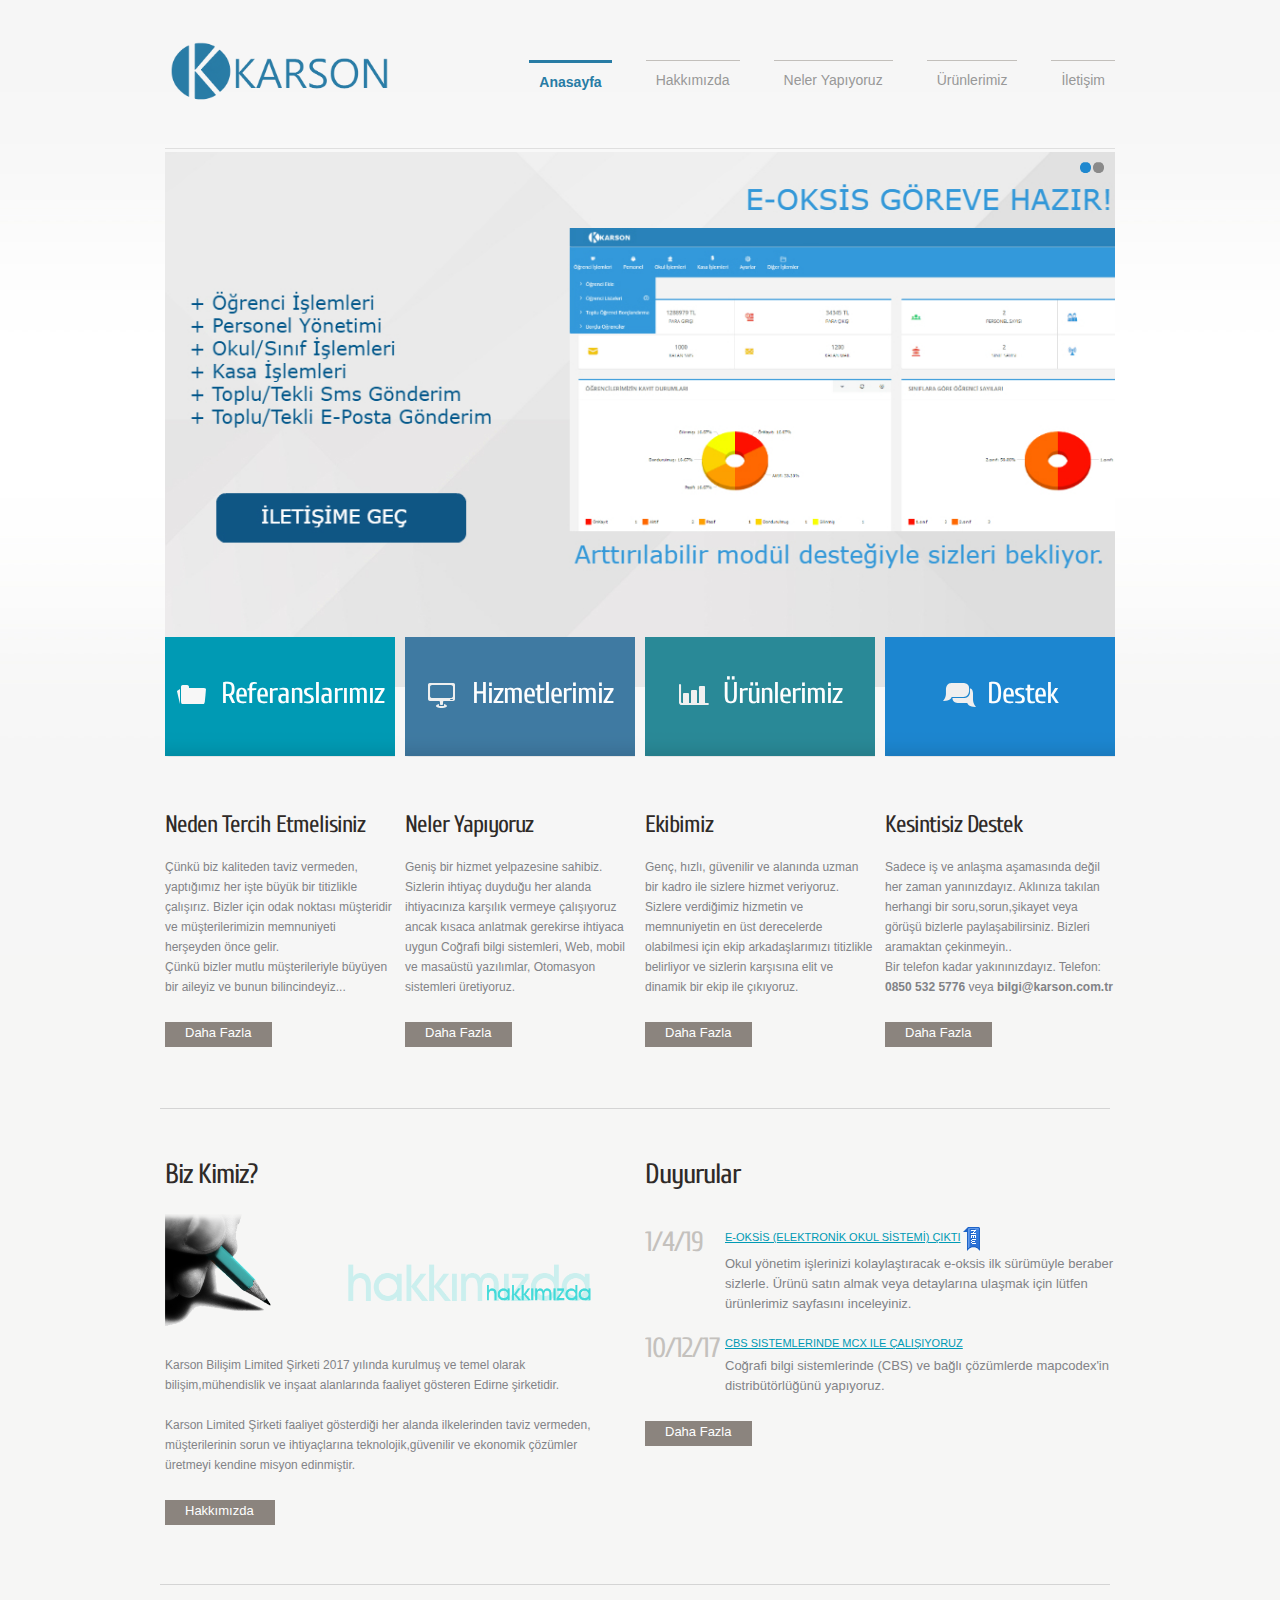
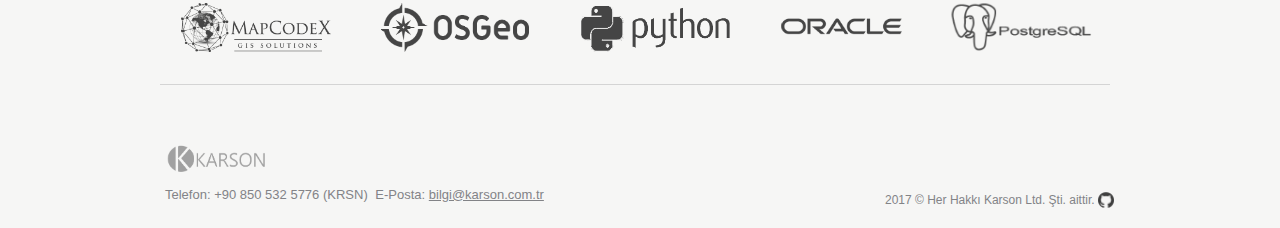
<file: index.html>
<!DOCTYPE html>
<html lang="en">
<head>
    <title>Anasayfa | Karson Mühendislik Bilişim Ltd. Şti.</title>
    <meta charset="utf-8">
    <meta name="description" content="Karson Mühendislik Bilişim Ltd. Şti.">
    <meta name="keywords" content="desktop yazılım, web yazılım, web tasarım, programlama, cbs çözümleri, belediye çözümleri">
    <meta name="author" content="Karson Mühendislik Bilişim Ltd. Şti.">
	  <link rel="stylesheet" type="text/css" media="screen" href="css/flexslider.css">
    <link rel="stylesheet" type="text/css" media="screen" href="css/style.css">
    <link rel="icon" href="images/favicon.ico" type="image/x-icon">
	<link rel="shortcut icon" href="images/favicon.ico" type="image/x-icon" />
    <script src="js/jquery-1.7.1.min.js"></script>
    <script type="text/javascript" src="js/jquery.mobilemenu.js"></script>
	  <script type="text/javascript" src="js/superfish.js"></script>
   <script type="text/javascript" src="js/jquery.flexslider.js"></script>
	 <script type="text/javascript" src="js/jquery.easing.1.3.js"></script>
    <script src="js/script.js"></script>
    <script type="text/javascript">
		  $(window).load(function() {
				$('.flexslider').flexslider({
				  animation: "slide"
				});
			 });
	 </script>
	<!--[if lt IE 8]>
       <div style=' clear: both; text-align:center; position: relative;'>
         <a href="http://windows.microsoft.com/en-US/internet-explorer/products/ie/home?ocid=ie6_countdown_bannercode">
           <img src="http://storage.ie6countdown.com/assets/100/images/banners/warning_bar_0000_us.jpg" border="0" height="42" width="820" alt="You are using an outdated browser. For a faster, safer browsing experience, upgrade for free today." />
        </a>
      </div>
    <![endif]-->
    <!--[if lt IE 9]>
   		<script type="text/javascript" src="js/html5.js"></script>
    	<link rel="stylesheet" type="text/css" media="screen" href="css/ie.css">
	<![endif]-->
</head>
<body>

<!--==============================header=================================-->
<div class="bg">
	<div class="header">
      <div class="container_24">
        <div class="grid_24">
          <header>
            <div class="logo">
                <h1><a href="index.html"><img width="229" src="images/logo.png" alt=""></a></h1>
            </div>
            <nav>
              <ul class="sf-menu">
                <li class="current"><a href="index.html">Anasayfa</a></li>
                <li><a href="hakkimizda.html">Hakkımızda</a></li>
                <li><a href="hizmetlerimiz.html">Neler Yapıyoruz</a></li>
                <li><a href="urunlerimiz.html">Ürünlerimiz</a></li>
                <li><a href="iletisim.html">İletişim</a></li>
              </ul>    
            </nav>
            <div class="clear"></div>
          </header>
        </div>
        <div class="clear"></div>
      </div>
    </div>  
</div>  
<!--==============================content================================-->
  <section id="content">
    <div class="container_24">
      <div class="wrapper">
        <div class="grid_24">
          <div class="flexslider">
            <ul class="slides">
               <li><a href="iletisim.html"><img src="images/slider-1.jpg" alt=""></a><div class="banner"></div></li>
               <li><a href="iletisim.html"><img src="images/slider-2.jpg" alt=""></a><div class="banner"></div></li>

            </ul>
          </div>
        </div>
      </div>
      <div class="box-row wrapper">
          <div class="grid_6">
            <div class="box">
                <a href="#referanslarimiz" class="box-1"><strong>Referanslarımız</strong></a>
            </div>
          </div>
          <div class="grid_6">
            <div class="box">
                <a href="hizmetlerimiz.html" class="box-2"><strong>Hizmetlerimiz</strong></a>
            </div>
          </div>
          <div class="grid_6">
            <div class="box">
                <a href="urunlerimiz.html" class="box-3"><strong>Ürünlerimiz</strong></a>
            </div>
          </div>
          <div class="grid_6">
            <div class="box">
                <a href="iletisim.html" class="box-4"><strong>Destek</strong></a>
            </div>
          </div>
      </div>
     </div>
     <div class="container_24">
        <div class="grid_6">
            <h3 class="top-1 p2">Neden Tercih Etmelisiniz</h3>
            <p>Çünkü biz kaliteden taviz vermeden, yaptığımız her işte büyük bir titizlikle çalışırız. Bizler için odak noktası müşteridir ve müşterilerimizin memnuniyeti herşeyden önce gelir. </p>
<p>Çünkü bizler mutlu müşterileriyle büyüyen bir aileyiz ve bunun bilincindeyiz...</p>
			<a href="hakkimizda.html" class="button top-2">Daha Fazla</a>
        </div>
        <div class="grid_6">
            <h3 class="top-1 p2">Neler Yapıyoruz</h3>
            <p>Geniş bir hizmet yelpazesine sahibiz.</p>
<p>Sizlerin ihtiyaç duyduğu her alanda ihtiyacınıza karşılık vermeye çalışıyoruz ancak kısaca anlatmak gerekirse ihtiyaca uygun Coğrafi bilgi sistemleri, Web, mobil ve masaüstü yazılımlar, Otomasyon sistemleri üretiyoruz. </p>
			<a href="hizmetlerimiz.html" class="button top-2">Daha Fazla</a>
        </div>
        <div class="grid_6">
            <h3 class="top-1 p2">Ekibimiz</h3>
            <p>Genç, hızlı, güvenilir ve alanında uzman bir kadro ile sizlere hizmet veriyoruz.</p>
<p>Sizlere verdiğimiz hizmetin ve memnuniyetin en üst derecelerde olabilmesi için ekip arkadaşlarımızı titizlikle belirliyor ve sizlerin karşısına elit ve dinamik bir ekip ile çıkıyoruz.</p>
			<a href="hakkimizda.html" class="button top-2">Daha Fazla</a>
        </div>
        <div class="grid_6">
            <h3 class="top-1 p2">Kesintisiz Destek</h3>
            <p>Sadece iş ve anlaşma aşamasında değil her zaman yanınızdayız. Aklınıza takılan herhangi bir soru,sorun,şikayet veya görüşü bizlerle paylaşabilirsiniz. Bizleri aramaktan çekinmeyin..</p>
<p>Bir telefon kadar yakınınızdayız. Telefon: <strong>0850 532 5776</strong> veya <strong>bilgi@karson.com.tr</strong> </p>
			<a href="#" class="button top-2">Daha Fazla</a>
        </div>
        <div class="grid_24 line pad-1"></div>
        <div class="grid_11">
        	<h2 class="p3">Biz Kimiz?</h2>
            <img width="100%" src="images/page-1-img-1.jpg" alt="">
            <p class="p1 top-3">Karson Bilişim Limited Şirketi 2017 yılında kurulmuş ve temel olarak bilişim,mühendislik ve inşaat alanlarında faaliyet gösteren Edirne şirketidir.</p>
            <p>Karson Limited Şirketi faaliyet gösterdiği her alanda ilkelerinden taviz vermeden, müşterilerinin sorun ve ihtiyaçlarına teknolojik,güvenilir ve ekonomik çözümler üretmeyi kendine misyon edinmiştir.</p>
            <a href="hakkimizda.html" class="button top-2">Hakkımızda</a>
        </div>
        <div class="grid_12 prefix_1">
        	<h2 class="p4">Duyurular</h2>
            
            <div class="wrap date top-5">
            	<div class="date-text">1/4/19</div>
                <div class="extra-wrap">
                	<a href="#" class="color-1">E-OKSİS (ELEKTRONİK OKUL SİSTEMİ) ÇIKTI<img src="images/flag-new-blue.png"></a>
                    <p class="font-13 top-4">Okul yönetim işlerinizi kolaylaştıracak e-oksis ilk sürümüyle beraber sizlerle. Ürünü satın almak veya detaylarına ulaşmak için lütfen ürünlerimiz sayfasını inceleyiniz.</p>
                </div>     
            </div>
           
		   <div class="wrap date top-5">
            	<div class="date-text">10/12/17</div>
                <div class="extra-wrap">
                	<a href="#" class="color-1">CBS Sistemlerinde MCX ile çalışıyoruz</a>
                    <p class="font-13 top-4">Coğrafi bilgi sistemlerinde (CBS) ve bağlı çözümlerde mapcodex'in distribütörlüğünü yapıyoruz.</p>
                </div>     
            </div>
            <a href="#duyurular" class="button top-2">Daha Fazla</a>
        </div>    
        <div class="grid_24 banners">
        	<a href="#" class="banner-1"></a><a href="#" class="banner-2"></a><a href="#" class="banner-3"></a><a href="#" class="banner-4"></a><a href="#" class="banner-5 last"></a>
        </div>
        <div class="clear"></div>
      </div>  
  </section> 
<!--==============================footer=================================-->
<footer>
	 <div class="container_24">
        <div class="grid_14">
        	<a href="index.html"><img width="103" src="images/footer-logo.png" alt=""></a>
  			<p class="font-13"><span>Telefon: +90 850 532 5776 (KRSN)</span>  E-Posta: <a href="bilgi@karson.com.tr" class="color-2">bilgi@karson.com.tr</a></p>
        </div>
        <div class="grid_6 prefix_4">
  			  			<p><a>2017 &copy; Her Hakkı Karson Ltd. Şti. aittir. </a> <a href="https://github.com/karsonltd"><img src="images/github.png"></a></p>
        </div>
        <div class="clear"></div>
     </div>       
</footer>	

</body>
</html>
</file>
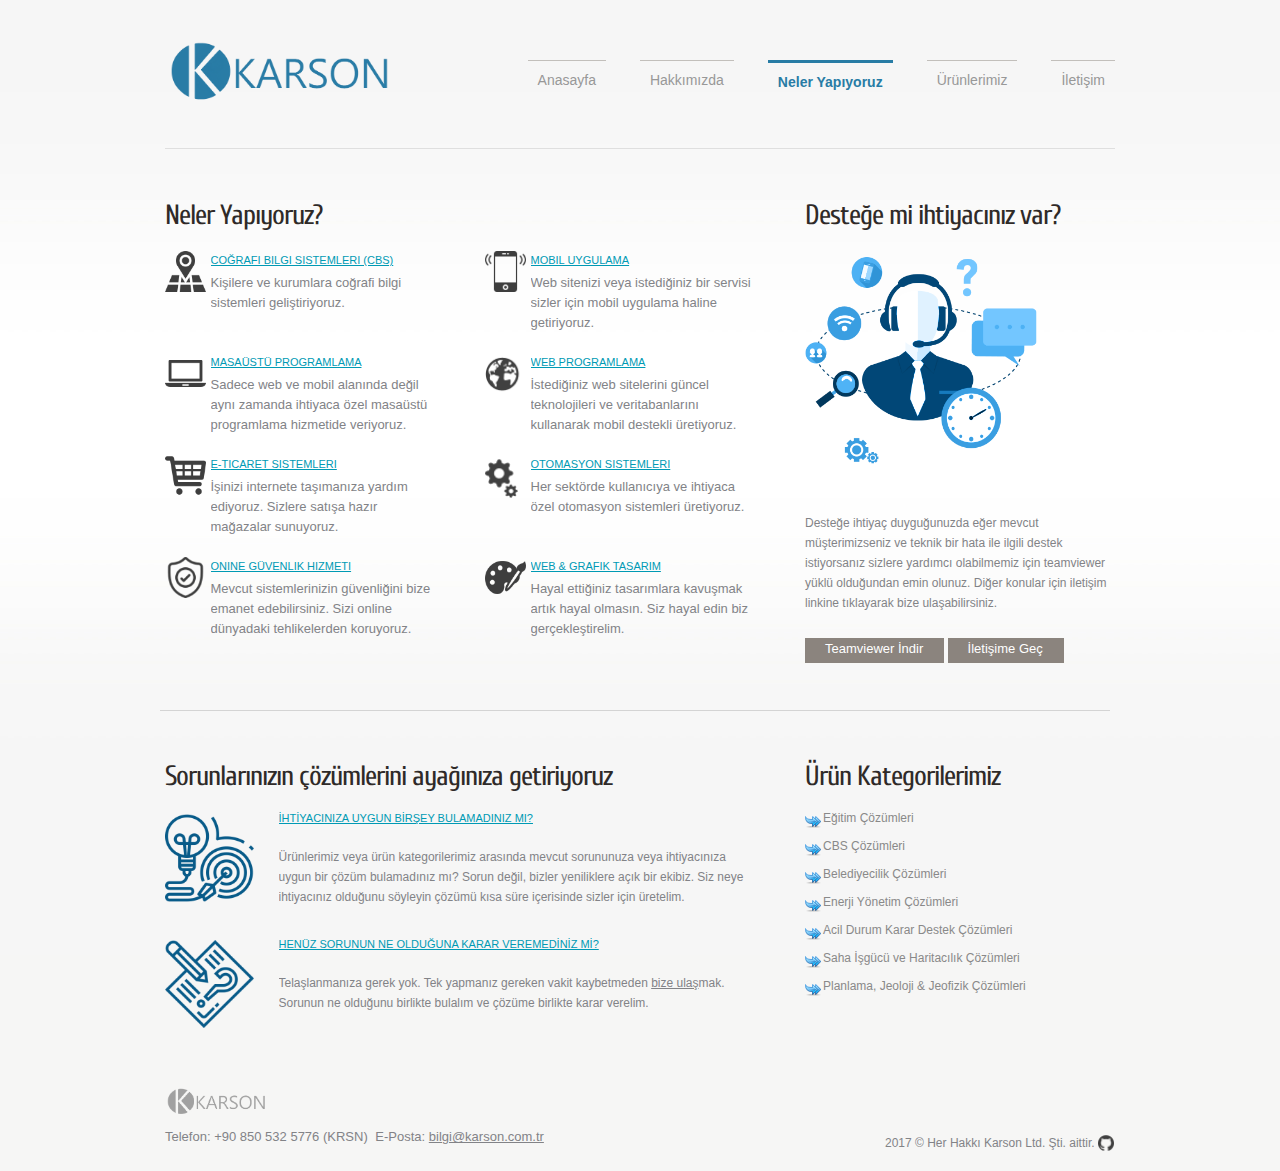
<file: hizmetlerimiz.html>
<!DOCTYPE html>
<html lang="en">
<head>
    <title>Hizmetlerimiz | Karson Ltd. Şti.</title>
    <meta charset="utf-8">
    <meta name="description" content="Karson Mühendislik Bilişim Ltd. Şti.">
    <meta name="keywords" content="desktop yazılım, web yazılım, web tasarım, programlama, cbs çözümleri, belediye çözümleri">
    <meta name="author" content="Karson Mühendislik Bilişim Ltd. Şti.">
    <link rel="stylesheet" type="text/css" media="screen" href="css/style.css">
    <link rel="icon" href="images/favicon.ico" type="image/x-icon">
	<link rel="shortcut icon" href="images/favicon.ico" type="image/x-icon" />
    <script src="js/jquery-1.7.1.min.js"></script>
    <script type="text/javascript" src="js/superfish.js"></script>
    <script type="text/javascript" src="js/jquery.mobilemenu.js"></script>
    <script src="js/script.js"></script>
	<!--[if lt IE 8]>
       <div style=' clear: both; text-align:center; position: relative;'>
         <a href="http://windows.microsoft.com/en-US/internet-explorer/products/ie/home?ocid=ie6_countdown_bannercode">
           <img src="http://storage.ie6countdown.com/assets/100/images/banners/warning_bar_0000_us.jpg" border="0" height="42" width="820" alt="You are using an outdated browser. For a faster, safer browsing experience, upgrade for free today." />
        </a>
      </div>
    <![endif]-->
    <!--[if lt IE 9]>
   		<script type="text/javascript" src="js/html5.js"></script>
    	<link rel="stylesheet" type="text/css" media="screen" href="css/ie.css">
	<![endif]-->
</head>
<body>

<!--==============================header=================================-->
<div class="bg">
	<div class="header">
      <div class="container_24">
        <div class="grid_24">
          <header>
            <div class="logo">
                <h1><a href="index.html"><img width="229" src="images/logo.png" alt=""></a></h1>
            </div>
            <nav>
              <ul class="sf-menu">
                <li><a href="index.html">Anasayfa</a></li>
                <li><a href="hakkimizda.html">Hakkımızda</a></li>
                <li class="current"><a href="hizmetlerimiz.html">Neler Yapıyoruz</a></li>
                <li><a href="urunlerimiz.html">Ürünlerimiz</a></li>
                <li><a href="iletisim.html">İletişim</a></li>
              </ul>    
            </nav>
            <div class="clear"></div>
          </header>
        </div>
        <div class="clear"></div>
      </div>
    </div>  
</div>  
<!--==============================content================================-->
  <section id="content">
     <div class="container_24">
        <div class="grid_15">
        	<h2 class="top-6 p2">Neler Yapıyoruz?</h2>
            <div class="wrap p6">
                <div class="wrap block-2">
                    <img src="images/cbs.png" width="15%" style="margin-right:5px;" alt="" class="img-indent-2">
                    <div class="extra-wrap">
                        <a href="#" class="color-1"> Coğrafi Bilgi Sistemleri (CBS)</a>
                        <p class="top-4 font-13">Kişilere ve kurumlara coğrafi bilgi sistemleri geliştiriyoruz.</p>
                    </div>
                 </div> 
                 <div class="wrap block-2 last">
                    <img src="images/mobil.png" width="15%" style="margin-right:5px;" alt="" class="img-indent-2">
                    <div class="extra-wrap">
                        <a href="#" class="color-1"> Mobil Uygulama</a>
                        <p class="top-4 font-13">Web sitenizi veya istediğiniz bir servisi sizler için mobil uygulama haline getiriyoruz.</p>
                    </div>
                 </div>     
             </div>
             <div class="wrap p6">
                <div class="wrap block-2">
                    <img src="images/masaustu.png" width="15%" style="margin-right:5px;" alt="" class="img-indent-2">
                    <div class="extra-wrap">
                        <a href="#" class="color-1"> Masaüstü Programlama</a>
                        <p class="top-4 font-13">Sadece web ve mobil alanında değil aynı zamanda ihtiyaca özel masaüstü programlama hizmetide veriyoruz.</p>
                    </div>
                 </div> 
                 <div class="wrap block-2 last">
                    <img src="images/page-3-img-4.png" width="15%" style="margin-right:5px;" alt="" class="img-indent-2">
                    <div class="extra-wrap">
                        <a href="#" class="color-1"> Web Programlama</a>
                        <p class="top-4 font-13">İstediğiniz web sitelerini güncel teknolojileri ve veritabanlarını kullanarak mobil destekli üretiyoruz.</p>
                    </div>
                 </div>     
             </div>
             <div class="wrap p6">
                <div class="wrap block-2">
                    <img src="images/eticaret.png" width="15%" style="margin-right:5px;" alt="" class="img-indent-2">
                    <div class="extra-wrap">
                        <a href="#" class="color-1"> E-Ticaret Sistemleri</a>
                        <p class="top-4 font-13">İşinizi internete taşımanıza yardım ediyoruz. Sizlere satışa hazır mağazalar sunuyoruz.</p>
                    </div>
                 </div> 
                 <div class="wrap block-2 last">
                    <img src="images/page-3-img-1.png" width="15%" style="margin-right:5px;" alt="" class="img-indent-2">
                    <div class="extra-wrap">
                        <a href="#" class="color-1"> Otomasyon Sistemleri</a>
                        <p class="top-4 font-13">Her sektörde kullanıcıya ve ihtiyaca özel otomasyon sistemleri üretiyoruz.</p>
                    </div>
                 </div>     
             </div>
			 
			              <div class="wrap">
                <div class="wrap block-2">
                    <img src="images/guvenlik.png" width="15%" style="margin-right:5px;" alt="" class="img-indent-2">
                    <div class="extra-wrap">
                        <a href="#" class="color-1"> Onine Güvenlik Hizmeti</a>
                        <p class="top-4 font-13">Mevcut sistemlerinizin güvenliğini bize emanet edebilirsiniz. Sizi online dünyadaki tehlikelerden koruyoruz.</p>
                    </div>
                 </div> 
                 <div class="wrap block-2 last">
                    <img src="images/grafik.png" width="15%" style="margin-right:5px;" alt="" class="img-indent-2">
                    <div class="extra-wrap">
                        <a href="#" class="color-1"> Web & Grafik Tasarım</a>
                        <p class="top-4 font-13">Hayal ettiğiniz tasarımlara kavuşmak artık hayal olmasın. Siz hayal edin biz gerçekleştirelim.</p>
                    </div>
                 </div>     
             </div>
			 
			 
			 
			 
        </div>
        <div class="grid_8 prefix_1">
            <h2 class="top-6 p7">Desteğe mi ihtiyacınız var?</h2>
            <img class="img" src="images/destek.png"  width="75%" alt="">
            <p class="top-3">Desteğe ihtiyaç duyguğunuzda eğer mevcut müşterimizseniz ve teknik bir hata ile ilgili destek istiyorsanız sizlere yardımcı olabilmemiz için teamviewer yüklü olduğundan emin olunuz. Diğer konular için iletişim linkine tıklayarak bize ulaşabilirsiniz.</p>
            <a target="_blank"  href="https://www.teamviewer.com/tr/yukleme/" class="button top-2">Teamviewer İndir</a>
            <a href="iletisim.html" class="button top-2">İletişime Geç</a>
        </div>
        <div class="grid_24 line pad-3"></div>
        <div class="grid_15">
            <h2 class="p5">Sorunlarınızın çözümlerini ayağınıza getiriyoruz</h2>
            <div class="wrap spec_box">
                <img src="images/idea.png" width="15%" alt="" class="img-indent-3">
                <div class="extra-wrap">
                    <p class="p6"><a href="#" class="color-1">İHTİYACINIZA UYGUN BİRŞEY BULAMADINIZ MI?</a></p>
                    <p>Ürünlerimiz veya ürün kategorilerimiz arasında mevcut sorununuza veya ihtiyacınıza uygun bir çözüm bulamadınız mı? Sorun değil, bizler yeniliklere açık bir ekibiz. Siz neye ihtiyacınız olduğunu söyleyin çözümü kısa süre içerisinde sizler için üretelim.</p>
                </div>
            </div>
            <div class="wrap top-7 spec_box">
                <img src="images/question.png" width="15%" alt="" class="img-indent-3">
                <div class="extra-wrap">
                    <p class="p6"><a href="#" class="color-1">HENÜZ SORUNUN NE OLDUĞUNA KARAR VEREMEDİNİZ Mİ?</a></p>
                    <p>Telaşlanmanıza gerek yok. Tek yapmanız gereken vakit kaybetmeden <a href="iletisim.html" class="color-2"> bize ulaş</a>mak. Sorunun ne olduğunu birlikte bulalım ve çözüme birlikte karar verelim. </p>
                </div>
            </div>
        </div>
        <div class="grid_8 prefix_1">
            <h2 class="p5">Ürün Kategorilerimiz</h2>
            <ul class="list-1">
            	<li><a href="urunlerimiz.html">Eğitim Çözümleri</a></li>
                <li><a href="urunlerimiz.html">CBS Çözümleri</a></li>
                <li><a href="urunlerimiz.html">Belediyecilik Çözümleri</a></li>
                <li><a href="urunlerimiz.html">Enerji Yönetim Çözümleri</a></li>
                <li><a href="urunlerimiz.html">Acil Durum Karar Destek Çözümleri</a></li>
                <li><a href="urunlerimiz.html">Saha İşgücü ve Haritacılık Çözümleri</a></li>
                <li><a href="urunlerimiz.html">Planlama, Jeoloji & Jeofizik Çözümleri</a></li>

            </ul>
        </div>
        <div class="clear"></div>
      </div>  
  </section> 
<!--==============================footer=================================-->
<footer>
	 <div class="container_24">
        <div class="grid_14">
        	<a href="index.html"><img width="103" src="images/footer-logo.png" alt=""></a>
  			<p class="font-13"><span>Telefon: +90 850 532 5776 (KRSN)</span>  E-Posta: <a href="bilgi@karson.com.tr" class="color-2">bilgi@karson.com.tr</a></p>
        </div>
        <div class="grid_6 prefix_4">
  			  			<p><a>2017 &copy; Her Hakkı Karson Ltd. Şti. aittir. </a> <a href="https://github.com/karsonltd"><img src="images/github.png"></a></p>
        </div>
        <div class="clear"></div>
     </div>       
</footer>	

</html>
</file>
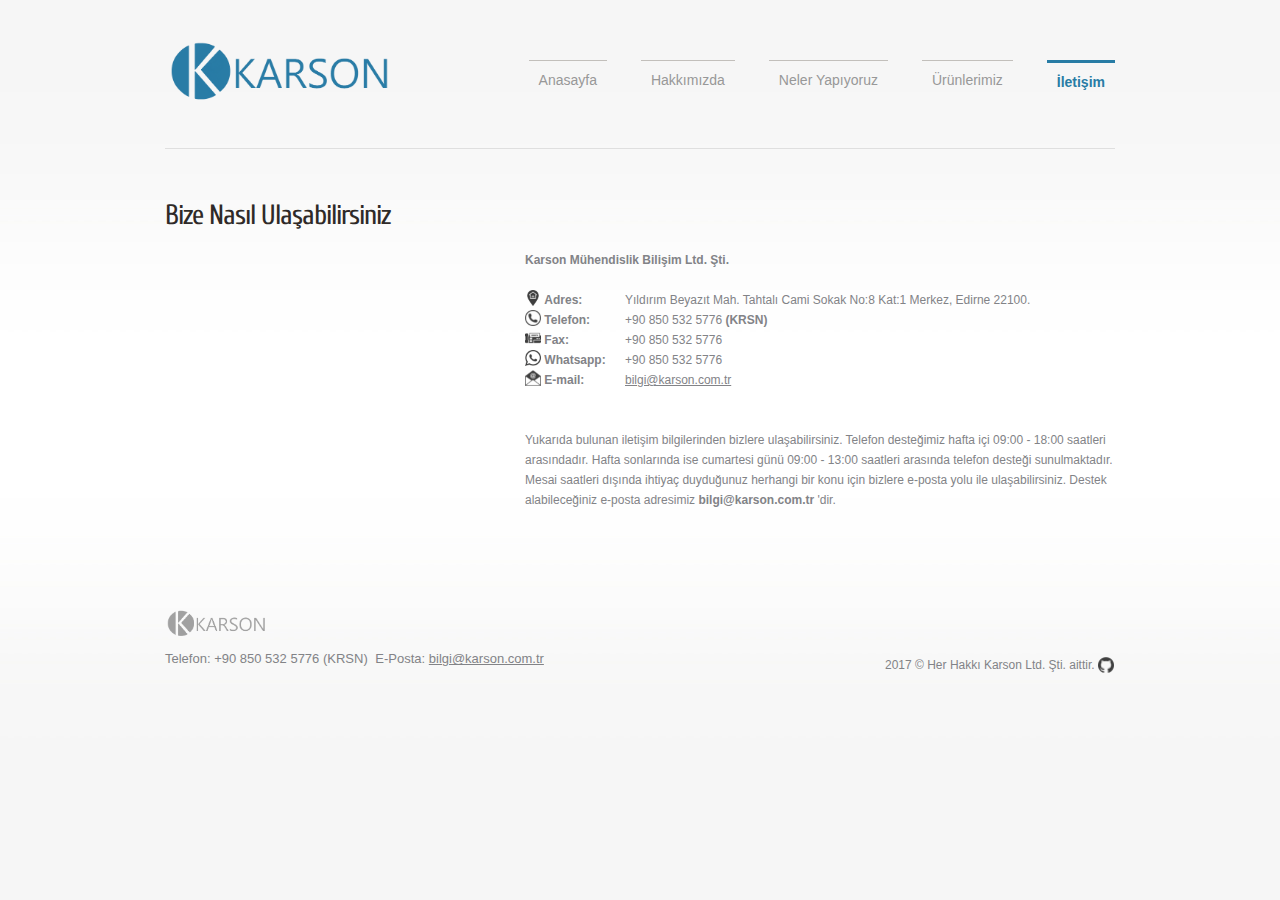
<file: iletisim.html>
<!DOCTYPE html>
<html lang="en">
<head>
    <title>İletişim | Karson Mühendislik Bilişim Ltd. Şti.</title>
    <meta charset="utf-8">
    <meta name="description" content="Karson Mühendislik Bilişim Ltd. Şti.">
    <meta name="keywords" content="desktop yazılım, web yazılım, web tasarım, programlama, cbs çözümleri, belediye çözümleri">
    <meta name="author" content="Karson Mühendislik Bilişim Ltd. Şti.">
    <link rel="stylesheet" type="text/css" media="screen" href="css/style.css">
    <link rel="icon" href="images/favicon.ico" type="image/x-icon">
	<link rel="shortcut icon" href="images/favicon.ico" type="image/x-icon" />
    <script src="js/jquery-1.7.1.min.js"></script>
    <script type="text/javascript" src="js/superfish.js"></script>
    <script type="text/javascript" src="js/jquery.mobilemenu.js"></script>
    <script src="js/script.js"></script>
	<!--[if lt IE 8]>
       <div style=' clear: both; text-align:center; position: relative;'>
         <a href="http://windows.microsoft.com/en-US/internet-explorer/products/ie/home?ocid=ie6_countdown_bannercode">
           <img src="http://storage.ie6countdown.com/assets/100/images/banners/warning_bar_0000_us.jpg" border="0" height="42" width="820" alt="You are using an outdated browser. For a faster, safer browsing experience, upgrade for free today." />
        </a>
      </div>
    <![endif]-->
    <!--[if lt IE 9]>
   		<script type="text/javascript" src="js/html5.js"></script>
    	<link rel="stylesheet" type="text/css" media="screen" href="css/ie.css">
	<![endif]-->
</head>
<body>

<!--==============================header=================================-->
<div class="bg">
	<div class="header">
      <div class="container_24">
        <div class="grid_24">
          <header>
            <div class="logo">
                <h1><a href="index.html"><img width="229" src="images/logo.png" alt=""></a></h1>
            </div>
            <nav>
              <ul class="sf-menu">
                <li><a href="index.html">Anasayfa</a></li>
                <li><a href="hakkimizda.html">Hakkımızda</a></li>
                <li><a href="hizmetlerimiz.html">Neler Yapıyoruz</a></li>
                <li><a href="urunlerimiz.html">Ürünlerimiz</a></li>
                <li class="current"><a href="iletisim.html">İletişim</a></li>
              </ul>    
            </nav>
            <div class="clear"></div>
          </header>
        </div>
        <div class="clear"></div>
      </div>
    </div>  
</div> 
<!--==============================content================================-->
  <section id="content">
     <div class="container_24">
        <div class="wrapper">
          <div class="grid_9">
            <h2 class="top-6">Bize Nasıl Ulaşabilirsiniz</h2>
              <div class="map">
<iframe src="https://www.google.com/maps/embed?pb=!1m18!1m12!1m3!1d744.9429683955336!2d26.528067829237976!3d41.68227000029849!2m3!1f0!2f0!3f0!3m2!1i1024!2i768!4f13.1!3m3!1m2!1s0x0%3A0x0!2zNDHCsDQwJzU2LjIiTiAyNsKwMzEnNDMuMCJF!5e0!3m2!1sen!2str!4v1556717134630!5m2!1sen!2str" width="600" height="450" frameborder="0" style="border:0" allowfullscreen></iframe>              </div>
          </div>
          <div class="grid_15">
            <dl class="dl1">
                  <dd><b>Karson Mühendislik Bilişim Ltd. Şti.</b><br><br>
          <span><img width="16" height="16" src="images/adres.png"> <b>Adres:</b></span> Yıldırım Beyazıt Mah. Tahtalı Cami Sokak No:8 Kat:1
          Merkez, Edirne 22100.</dd>
		
                  <dd><span><img width="16" height="16" src="images/telefon.png"> <b>Telefon:</b></span>+90 850 532 5776 <b>(KRSN)</b></dd>
                  <dd><span><img width="16" height="16" src="images/fax.png"> <b>Fax:</b></span>+90 850 532 5776</dd>
                  <dd><span><img width="16" height="16" src="images/whatsapp.png"> <b>Whatsapp:</b></span>+90 850 532 5776</dd>
                  <dd><span><img width="16" height="16" src="images/email.png"> <b>E-mail: </b></span><a href="mailto:bilgi@karson.com.tr" class="color-2">bilgi@karson.com.tr</a></dd>
                  <dd>&nbsp;</dd>
                  <dd>&nbsp;</dd>
				  <dd>Yukarıda bulunan iletişim bilgilerinden bizlere ulaşabilirsiniz. Telefon desteğimiz hafta içi 09:00 - 18:00 saatleri arasındadır. Hafta sonlarında ise cumartesi günü 09:00 - 13:00 saatleri arasında telefon desteği sunulmaktadır. Mesai saatleri dışında ihtiyaç duyduğunuz herhangi bir konu için bizlere e-posta yolu ile ulaşabilirsiniz. Destek alabileceğiniz e-posta adresimiz <b>bilgi@karson.com.tr</b> 'dir.</dd>
                 
              </dl>
          </div>
        
        </div>
       
     </div>  
  </section> 
<!--==============================footer=================================-->
<footer>
	 <div class="container_24">
        <div class="grid_14">
        	<a href="index.html"><img width="103" src="images/footer-logo.png" alt=""></a>
  			<p class="font-13"><span>Telefon: +90 850 532 5776 (KRSN)</span>  E-Posta: <a href="bilgi@karson.com.tr" class="color-2">bilgi@karson.com.tr</a></p>
        </div>
        <div class="grid_6 prefix_4">
  			  			<p><a>2017 &copy; Her Hakkı Karson Ltd. Şti. aittir. </a> <a href="https://github.com/karsonltd"><img src="images/github.png"></a></p>
        </div>
        <div class="clear"></div>
     </div>       
</footer>	

</html>
</file>
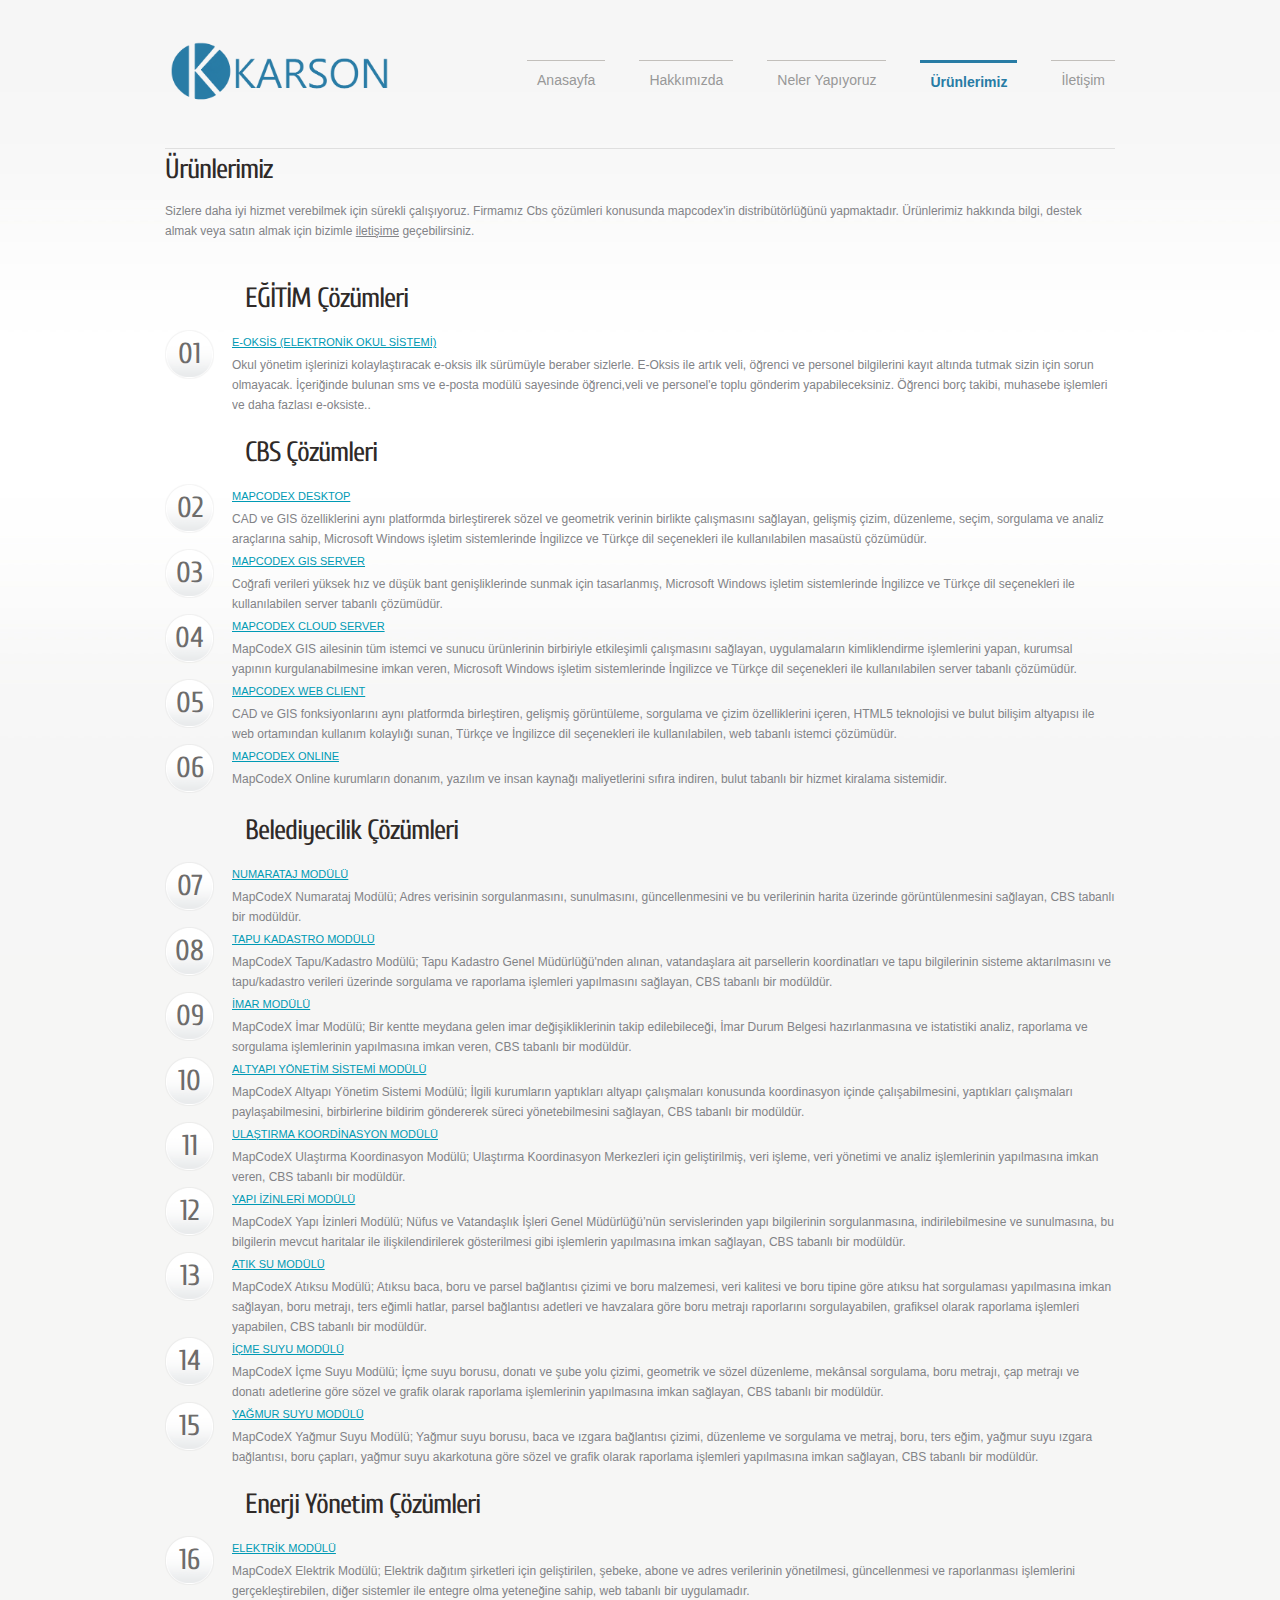
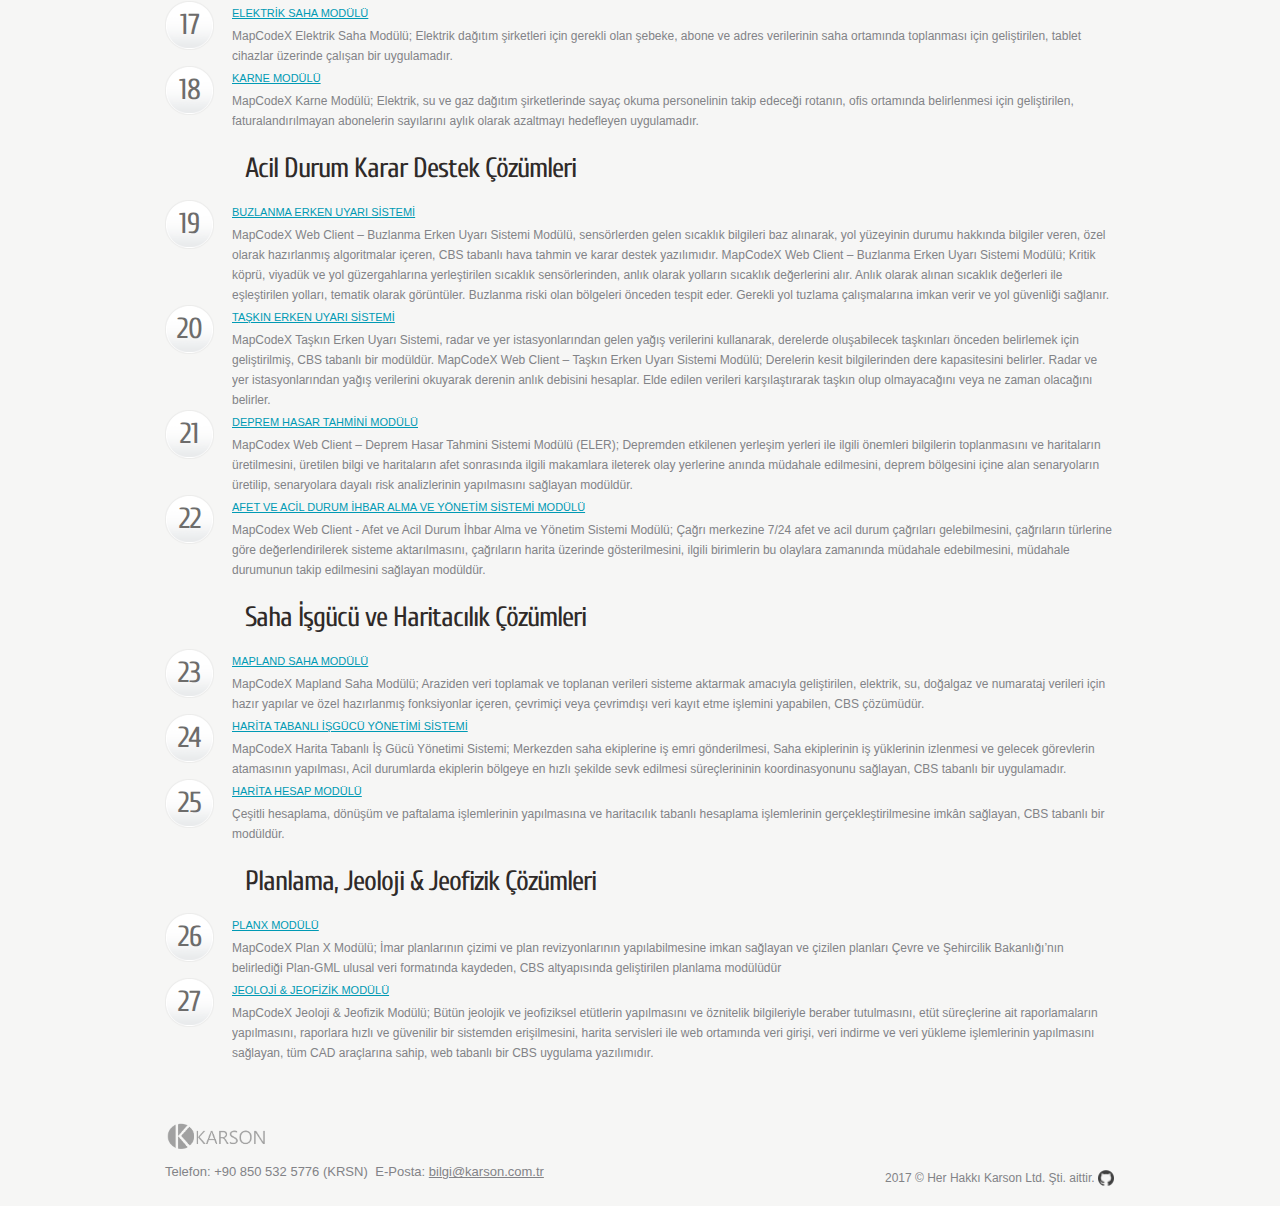
<file: urunlerimiz.html>
<!DOCTYPE html>
<html lang="en">
<head>
    <title>Ürünlerimiz | Karson Mühendislik Bilişim Ltd. Şti.</title>
    <meta charset="utf-8">
    <meta name="description" content="Karson Mühendislik Bilişim Ltd. Şti.">
    <meta name="keywords" content="desktop yazılım, web yazılım, web tasarım, programlama, cbs çözümleri, belediye çözümleri">
    <meta name="author" content="Karson Mühendislik Bilişim Ltd. Şti.">
	<link rel="stylesheet" type="text/css" media="screen" href="css/style.css">
    <link rel="icon" href="images/favicon.ico" type="image/x-icon">
	<link rel="shortcut icon" href="images/favicon.ico" type="image/x-icon" />
    <script src="js/jquery-1.7.1.min.js"></script>
    <script type="text/javascript" src="js/superfish.js"></script>
    <script type="text/javascript" src="js/jquery.mobilemenu.js"></script>
    <script src="js/script.js"></script>
	<!--[if lt IE 8]>
       <div style=' clear: both; text-align:center; position: relative;'>
         <a href="http://windows.microsoft.com/en-US/internet-explorer/products/ie/home?ocid=ie6_countdown_bannercode">
           <img src="http://storage.ie6countdown.com/assets/100/images/banners/warning_bar_0000_us.jpg" border="0" height="42" width="820" alt="You are using an outdated browser. For a faster, safer browsing experience, upgrade for free today." />
        </a>
      </div>
    <![endif]-->
    <!--[if lt IE 9]>
   		<script type="text/javascript" src="js/html5.js"></script>
    	<link rel="stylesheet" type="text/css" media="screen" href="css/ie.css">
	<![endif]-->
</head>
<body>

<!--==============================header=================================-->
<div class="bg">
	<div class="header">
      <div class="container_24">
        <div class="grid_24">
          <header>
            <div class="logo">
                <h1><a href="index.html"><img width="229" src="images/logo.png" alt=""></a></h1>
            </div>
            <nav>
              <ul class="sf-menu">
                <li><a href="index.html">Anasayfa</a></li>
                <li><a href="hakkimizda.html">Hakkımızda</a></li>
                <li><a href="hizmetlerimiz.html">Neler Yapıyoruz</a></li>
                <li class="current"><a href="urunlerimiz.html">Ürünlerimiz</a></li>
                <li><a href="iletisim.html">İletişim</a></li>
              </ul>    
            </nav>
            <div class="clear"></div>
          </header>
        </div>
        <div class="clear"></div>
      </div>
    </div>  
</div>  
<!--==============================content================================-->
  <section id="content">
     <div class="container_24 gallery">
        <div class="grid_24">

		

              <h2 class="p5">Ürünlerimiz</h2>
			  <p>Sizlere daha iyi hizmet verebilmek için sürekli çalışıyoruz. Firmamız Cbs çözümleri konusunda mapcodex'in distribütörlüğünü yapmaktadır. Ürünlerimiz hakkında bilgi, destek almak veya satın almak için bizimle <a class="color-2" href="iletisim.html">iletişime</a> geçebilirsiniz.</p>
			  <br>
			  
			<br><h2 class="p5 prefix_2">EĞİTİM Çözümleri</h2>
			<div class="wrap block-4">
			 <div class="wrap block-4">
            	<div class="number">01</div>
                <div class="extra-wrap">
                	<p><a href="#" class="color-1">E-OKSİS (ELEKTRONİK OKUL SİSTEMİ)</a></p>
                	<p class="top-4">Okul yönetim işlerinizi kolaylaştıracak e-oksis ilk sürümüyle beraber sizlerle. E-Oksis ile artık veli, öğrenci ve personel bilgilerini kayıt altında tutmak sizin için sorun olmayacak. İçeriğinde bulunan sms ve e-posta modülü sayesinde öğrenci,veli ve personel'e toplu gönderim yapabileceksiniz. Öğrenci borç takibi, muhasebe işlemleri ve daha fazlası e-oksiste..</p>
                </div>
            </div>
			
			 <br><h2 class="p5 prefix_2">CBS Çözümleri</h2>
			<div class="wrap block-4">
            	<div class="number">02</div>
                <div class="extra-wrap">
                	<p><a href="#" class="color-1">MapCodeX Desktop</a></p>
                	<p class="top-4">CAD ve GIS özelliklerini aynı platformda birleştirerek sözel ve geometrik verinin birlikte çalışmasını sağlayan, gelişmiş çizim, düzenleme, seçim, sorgulama ve analiz araçlarına sahip, Microsoft Windows işletim sistemlerinde İngilizce ve Türkçe dil seçenekleri ile kullanılabilen masaüstü çözümüdür.</p>
                </div>
            </div>
			
			<div class="wrap block-4">
            	<div class="number">03</div>
                <div class="extra-wrap">
                	<p><a href="#" class="color-1">MapCodeX GIS Server</a></p>
                	<p class="top-4">Coğrafi verileri yüksek hız ve düşük bant genişliklerinde sunmak için tasarlanmış, Microsoft Windows işletim sistemlerinde İngilizce ve Türkçe dil seçenekleri ile kullanılabilen server tabanlı çözümüdür.</p>
                </div>
            </div>
			
			
			<div class="wrap block-4">
            	<div class="number">04</div>
                <div class="extra-wrap">
                	<p><a href="#" class="color-1">MapCodeX Cloud Server</a></p>
                	<p class="top-4">MapCodeX GIS ailesinin tüm istemci ve sunucu ürünlerinin birbiriyle etkileşimli çalışmasını sağlayan, uygulamaların kimliklendirme işlemlerini yapan, kurumsal yapının kurgulanabilmesine imkan veren, Microsoft Windows işletim sistemlerinde İngilizce ve Türkçe dil seçenekleri ile kullanılabilen server tabanlı çözümüdür.</p>
                </div>
            </div>
			
			
			<div class="wrap block-4">
            	<div class="number">05</div>
                <div class="extra-wrap">
                	<p><a href="#" class="color-1">MapCodeX Web Client</a></p>
                	<p class="top-4">CAD ve GIS fonksiyonlarını aynı platformda birleştiren, gelişmiş görüntüleme, sorgulama ve çizim özelliklerini içeren, HTML5 teknolojisi ve bulut bilişim altyapısı ile web ortamından kullanım kolaylığı sunan, Türkçe ve İngilizce dil seçenekleri ile kullanılabilen, web tabanlı istemci çözümüdür.</p>
                </div>
            </div>
			
			<div class="wrap block-4">
            	<div class="number">06</div>
                <div class="extra-wrap">
                	<p><a href="#" class="color-1">MapCodeX Online</a></p>
                	<p class="top-4">MapCodeX Online kurumların donanım, yazılım ve insan kaynağı maliyetlerini sıfıra indiren, bulut tabanlı bir hizmet kiralama sistemidir.</p>
                </div>
            </div>
			
			<br><h2 class="p5 prefix_2">Belediyecilik Çözümleri</h2>
						<div class="wrap block-4">
            	<div class="number">07</div>
                <div class="extra-wrap">
                	<p><a href="#" class="color-1">NUMARATAJ MODÜLÜ</a></p>
                	<p class="top-4">MapCodeX Numarataj Modülü; Adres verisinin sorgulanmasını, sunulmasını, güncellenmesini ve bu verilerinin harita üzerinde görüntülenmesini sağlayan, CBS tabanlı bir modüldür.</p>
                </div>
            </div>
						<div class="wrap block-4">
            	<div class="number">08</div>
                <div class="extra-wrap">
                	<p><a href="#" class="color-1">TAPU KADASTRO MODÜLÜ</a></p>
                	<p class="top-4">MapCodeX Tapu/Kadastro Modülü; Tapu Kadastro Genel Müdürlüğü'nden alınan, vatandaşlara ait parsellerin koordinatları ve tapu bilgilerinin sisteme aktarılmasını ve tapu/kadastro verileri üzerinde sorgulama ve raporlama işlemleri yapılmasını sağlayan, CBS tabanlı bir modüldür.</p>
                </div>
            </div>
						<div class="wrap block-4">
            	<div class="number">09</div>
                <div class="extra-wrap">
                	<p><a href="#" class="color-1">İMAR MODÜLÜ</a></p>
                	<p class="top-4">MapCodeX İmar Modülü; Bir kentte meydana gelen imar değişikliklerinin takip edilebileceği, İmar Durum Belgesi hazırlanmasına ve istatistiki analiz, raporlama ve sorgulama işlemlerinin yapılmasına imkan veren, CBS tabanlı bir modüldür.</p>
                </div>
            </div>
						<div class="wrap block-4">
            	<div class="number">10</div>
                <div class="extra-wrap">
                	<p><a href="#" class="color-1">ALTYAPI YÖNETİM SİSTEMİ MODÜLÜ</a></p>
                	<p class="top-4">MapCodeX Altyapı Yönetim Sistemi Modülü; İlgili kurumların yaptıkları altyapı çalışmaları konusunda koordinasyon içinde çalışabilmesini, yaptıkları çalışmaları paylaşabilmesini, birbirlerine bildirim göndererek süreci yönetebilmesini sağlayan, CBS tabanlı bir modüldür.</p>
                </div>
            </div>
						<div class="wrap block-4">
            	<div class="number">11</div>
                <div class="extra-wrap">
                	<p><a href="#" class="color-1">ULAŞTIRMA KOORDİNASYON MODÜLÜ</a></p>
                	<p class="top-4">MapCodeX Ulaştırma Koordinasyon Modülü; Ulaştırma Koordinasyon Merkezleri için geliştirilmiş, veri işleme, veri yönetimi ve analiz işlemlerinin yapılmasına imkan veren, CBS tabanlı bir modüldür.</p>
                </div>
            </div>
						<div class="wrap block-4">
            	<div class="number">12</div>
                <div class="extra-wrap">
                	<p><a href="#" class="color-1">YAPI İZİNLERİ MODÜLÜ</a></p>
                	<p class="top-4">MapCodeX Yapı İzinleri Modülü; Nüfus ve Vatandaşlık İşleri Genel Müdürlüğü’nün servislerinden yapı bilgilerinin sorgulanmasına, indirilebilmesine ve sunulmasına, bu bilgilerin mevcut haritalar ile ilişkilendirilerek gösterilmesi gibi işlemlerin yapılmasına imkan sağlayan, CBS tabanlı bir modüldür.</p>
                </div>
            </div>
						<div class="wrap block-4">
            	<div class="number">13</div>
                <div class="extra-wrap">
                	<p><a href="#" class="color-1">ATIK SU MODÜLÜ</a></p>
                	<p class="top-4">MapCodeX Atıksu Modülü; Atıksu baca, boru ve parsel bağlantısı çizimi ve boru malzemesi, veri kalitesi ve boru tipine göre atıksu hat sorgulaması yapılmasına imkan sağlayan, boru metrajı, ters eğimli hatlar, parsel bağlantısı adetleri ve havzalara göre boru metrajı raporlarını sorgulayabilen, grafiksel olarak raporlama işlemleri yapabilen, CBS tabanlı bir modüldür.</p>
                </div>
            </div>
						<div class="wrap block-4">
            	<div class="number">14</div>
                <div class="extra-wrap">
                	<p><a href="#" class="color-1">İÇME SUYU MODÜLÜ</a></p>
                	<p class="top-4">MapCodeX İçme Suyu Modülü; İçme suyu borusu, donatı ve şube yolu çizimi, geometrik ve sözel düzenleme, mekânsal sorgulama, boru metrajı, çap metrajı ve donatı adetlerine göre sözel ve grafik olarak raporlama işlemlerinin yapılmasına imkan sağlayan, CBS tabanlı bir modüldür.</p>
                </div>
            </div>
						<div class="wrap block-4">
            	<div class="number">15</div>
                <div class="extra-wrap">
                	<p><a href="#" class="color-1">YAĞMUR SUYU MODÜLÜ</a></p>
                	<p class="top-4">
MapCodeX Yağmur Suyu Modülü; Yağmur suyu borusu, baca ve ızgara bağlantısı çizimi, düzenleme ve sorgulama ve metraj, boru, ters eğim, yağmur suyu ızgara bağlantısı, boru çapları, yağmur suyu akarkotuna göre sözel ve grafik olarak raporlama işlemleri yapılmasına imkan sağlayan, CBS tabanlı bir modüldür.</p>
                </div>
            </div>
			
						<br><h2 class="p5 prefix_2">Enerji Yönetim Çözümleri</h2>
						<div class="wrap block-4">
            	<div class="number">16</div>
                <div class="extra-wrap">
                	<p><a href="#" class="color-1">ELEKTRİK MODÜLÜ</a></p>
                	<p class="top-4">MapCodeX Elektrik Modülü; Elektrik dağıtım şirketleri için geliştirilen, şebeke, abone ve adres verilerinin yönetilmesi, güncellenmesi ve raporlanması işlemlerini gerçekleştirebilen, diğer sistemler ile entegre olma yeteneğine sahip, web tabanlı bir uygulamadır.</p>
                </div>
            </div>
						<div class="wrap block-4">
            	<div class="number">17</div>
                <div class="extra-wrap">
                	<p><a href="#" class="color-1">ELEKTRİK SAHA MODÜLÜ</a></p>
                	<p class="top-4">MapCodeX Elektrik Saha Modülü; Elektrik dağıtım şirketleri için gerekli olan şebeke, abone ve adres verilerinin saha ortamında toplanması için geliştirilen, tablet cihazlar üzerinde çalışan bir uygulamadır.</p>
                </div>
            </div>
						<div class="wrap block-4">
            	<div class="number">18</div>
                <div class="extra-wrap">
                	<p><a href="#" class="color-1">KARNE MODÜLÜ</a></p>
                	<p class="top-4">MapCodeX Karne Modülü; Elektrik, su ve gaz dağıtım şirketlerinde sayaç okuma personelinin takip edeceği rotanın, ofis ortamında belirlenmesi için geliştirilen, faturalandırılmayan abonelerin sayılarını aylık olarak azaltmayı hedefleyen uygulamadır.</p>
                </div>
            </div>
			
			
				<br><h2 class="p5 prefix_2">Acil Durum Karar Destek Çözümleri</h2>
				<div class="wrap block-4">
            	<div class="number">19</div>
                <div class="extra-wrap">
                	<p><a href="#" class="color-1">BUZLANMA ERKEN UYARI SİSTEMİ</a></p>
                	<p class="top-4">MapCodeX Web Client – Buzlanma Erken Uyarı Sistemi Modülü, sensörlerden gelen sıcaklık bilgileri baz alınarak, yol yüzeyinin durumu hakkında bilgiler veren, özel olarak hazırlanmış algoritmalar içeren, CBS tabanlı hava tahmin ve karar destek yazılımıdır.
MapCodeX Web Client – Buzlanma Erken Uyarı Sistemi Modülü;
Kritik köprü, viyadük ve yol güzergahlarına yerleştirilen sıcaklık sensörlerinden, anlık olarak yolların sıcaklık değerlerini alır. Anlık olarak alınan sıcaklık değerleri ile eşleştirilen yolları, tematik olarak görüntüler. Buzlanma riski olan bölgeleri önceden tespit eder. Gerekli yol tuzlama çalışmalarına imkan verir ve yol güvenliği sağlanır.</p>
                </div>
            </div>
						<div class="wrap block-4">
            	<div class="number">20</div>
                <div class="extra-wrap">
                	<p><a href="#" class="color-1">TAŞKIN ERKEN UYARI SİSTEMİ</a></p>
                	<p class="top-4">MapCodeX Taşkın Erken Uyarı Sistemi, radar ve yer istasyonlarından gelen yağış verilerini kullanarak, derelerde oluşabilecek taşkınları önceden belirlemek için geliştirilmiş, CBS tabanlı bir modüldür.
MapCodeX Web Client – Taşkın Erken Uyarı Sistemi Modülü;
Derelerin kesit bilgilerinden dere kapasitesini belirler. Radar ve yer istasyonlarından yağış verilerini okuyarak derenin anlık debisini hesaplar. Elde edilen verileri karşılaştırarak taşkın olup olmayacağını veya ne zaman olacağını belirler.</p>
                </div>
            </div>
						<div class="wrap block-4">
            	<div class="number">21</div>
                <div class="extra-wrap">
                	<p><a href="#" class="color-1">DEPREM HASAR TAHMİNİ MODÜLÜ</a></p>
                	<p class="top-4">MapCodex Web Client – Deprem Hasar Tahmini Sistemi Modülü (ELER);
Depremden etkilenen yerleşim yerleri ile ilgili önemleri bilgilerin toplanmasını ve haritaların üretilmesini, üretilen bilgi ve haritaların afet sonrasında ilgili makamlara ileterek olay yerlerine anında müdahale edilmesini, deprem bölgesini içine alan senaryoların üretilip, senaryolara dayalı risk analizlerinin yapılmasını sağlayan modüldür.</p>
                </div>
            </div>
						<div class="wrap block-4">
            	<div class="number">22</div>
                <div class="extra-wrap">
                	<p><a href="#" class="color-1">AFET VE ACİL DURUM İHBAR ALMA VE YÖNETİM SİSTEMİ MODÜLÜ</a></p>
                	<p class="top-4">MapCodex Web Client - Afet ve Acil Durum İhbar Alma ve Yönetim Sistemi Modülü;
Çağrı merkezine 7/24 afet ve acil durum çağrıları gelebilmesini, çağrıların türlerine göre değerlendirilerek sisteme aktarılmasını, çağrıların harita üzerinde gösterilmesini, ilgili birimlerin bu olaylara zamanında müdahale edebilmesini, müdahale durumunun takip edilmesini sağlayan modüldür.</p>
                </div>
            </div>
			
			
				<br><h2 class="p5 prefix_2">Saha İşgücü ve Haritacılık Çözümleri</h2>
				<div class="wrap block-4">
            	<div class="number">23</div>
                <div class="extra-wrap">
                	<p><a href="#" class="color-1">MAPLAND SAHA MODÜLÜ</a></p>
                	<p class="top-4">MapCodeX Mapland Saha Modülü;

Araziden veri toplamak ve toplanan verileri sisteme aktarmak amacıyla geliştirilen, elektrik, su, doğalgaz ve numarataj verileri için hazır yapılar ve özel hazırlanmış fonksiyonlar içeren, çevrimiçi veya çevrimdışı veri kayıt etme işlemini yapabilen, CBS çözümüdür.</p>
                </div>
            </div>
						<div class="wrap block-4">
            	<div class="number">24</div>
                <div class="extra-wrap">
                	<p><a href="#" class="color-1">HARİTA TABANLI İŞGÜCÜ YÖNETİMİ SİSTEMİ</a></p>
                	<p class="top-4">MapCodeX Harita Tabanlı İş Gücü Yönetimi Sistemi;

Merkezden saha ekiplerine iş emri gönderilmesi,
Saha ekiplerinin iş yüklerinin izlenmesi ve gelecek görevlerin atamasının yapılması,
Acil durumlarda ekiplerin bölgeye en hızlı şekilde sevk edilmesi süreçlerininin koordinasyonunu sağlayan,
CBS tabanlı bir uygulamadır.</p>
                </div>
            </div>
						<div class="wrap block-4">
            	<div class="number">25</div>
                <div class="extra-wrap">
                	<p><a href="#" class="color-1">HARİTA HESAP MODÜLÜ</a></p>
                	<p class="top-4">Çeşitli hesaplama, dönüşüm ve  paftalama işlemlerinin yapılmasına ve haritacılık tabanlı hesaplama işlemlerinin gerçekleştirilmesine imkân sağlayan, CBS tabanlı bir modüldür.</p>
                </div>
            </div>
			
			
		
				<br><h2 class="p5 prefix_2">Planlama, Jeoloji & Jeofizik Çözümleri </h2>
				<div class="wrap block-4">
            	<div class="number">26</div>
                <div class="extra-wrap">
                	<p><a href="#" class="color-1">PLANX MODÜLÜ</a></p>
                	<p class="top-4">MapCodeX Plan X Modülü;

İmar planlarının çizimi ve plan revizyonlarının yapılabilmesine imkan sağlayan ve çizilen planları Çevre ve Şehircilik Bakanlığı’nın belirlediği Plan-GML ulusal veri formatında kaydeden, CBS altyapısında geliştirilen planlama modülüdür</p>
                </div>
            </div>
						<div class="wrap block-4">
            	<div class="number">27</div>
                <div class="extra-wrap">
                	<p><a href="#" class="color-1">JEOLOJİ & JEOFİZİK MODÜLÜ</a></p>
                	<p class="top-4">MapCodeX Jeoloji & Jeofizik Modülü;

Bütün jeolojik ve jeofiziksel etütlerin yapılmasını ve öznitelik bilgileriyle beraber tutulmasını, etüt süreçlerine ait raporlamaların yapılmasını, raporlara hızlı ve güvenilir bir sistemden erişilmesini, harita servisleri ile web ortamında veri girişi, veri indirme ve veri yükleme işlemlerinin yapılmasını sağlayan, tüm CAD araçlarına sahip, web tabanlı bir CBS uygulama yazılımıdır.</p>
                </div>
            </div>
						
			
		  
		  
		  
		  
		  
		  
        <div class="clear"></div>
      </div>  
  </section> 
<!--==============================footer=================================-->
<footer>
	 <div class="container_24">
        <div class="grid_14">
        	<a href="index.html"><img width="103" src="images/footer-logo.png" alt=""></a>
  			<p class="font-13"><span>Telefon: +90 850 532 5776 (KRSN)</span>  E-Posta: <a href="bilgi@karson.com.tr" class="color-2">bilgi@karson.com.tr</a></p>
        </div>
        <div class="grid_6 prefix_4">
  			<p><a>2017 &copy; Her Hakkı Karson Ltd. Şti. aittir. </a> <a href="https://github.com/karsonltd"><img src="images/github.png"></a></p>
        </div>
        <div class="clear"></div>
     </div>       
</footer>	
</html>
</file>
<file: css/flexslider.css>
.flex-container a:active,.flexslider a:active,.flex-container a:focus,.flexslider a:focus{outline:none}.slides,.flex-control-nav,.flex-direction-nav{margin:0;padding:0;list-style:none}.flexslider{margin:0;padding:0}.flexslider .slides>li{display:none;position:relative;-webkit-backface-visibility:hidden}.flexslider .slides img{width:100%;display:block}.flex-pauseplay span{text-transform:capitalize}.slides:after{content:".";display:block;clear:both;visibility:hidden;line-height:0;height:0}html[xmlns] .slides{display:block}* html .slides{height:1%}.no-js .slides>li:first-child{display:block}.flexslider{margin:0 0 0;position:relative}.flex-viewport{}.loading .flex-viewport{max-height:300px}.flexslider .slides{zoom:1}.flex-direction-nav a{width:30px;height:30px;margin:0 0 0;display:block;position:absolute;top:50%;cursor:pointer;text-indent:-9999px}.flex-direction-nav .flex-next{background-position:100% 0;right:-36px}.flex-direction-nav .flex-prev{left:-36px}.flexslider:hover .flex-next{right:5px}.flexslider:hover .flex-prev{left:5px}.flexslider:hover .flex-next:hover,.flexslider:hover .flex-prev:hover{}.flex-direction-nav .disabled{cursor:default}.flex-control-nav{position:absolute;right:10px;top:10px;z-index:99;height:12px}.flex-control-nav li{margin:0 0 0 1px;display:inline-block;zoom:1;*display:inline}.flex-control-paging li a{display:block;background:url(../images/pagination.png) right 0 no-repeat;width:12px;height:12px;text-indent:-9999px}.flex-control-paging li a:hover,.flex-control-paging li a.flex-active{background:url(../images/pagination.png) 0 0 no-repeat}.flex-control-thumbs{margin:5px 0 0;position:static;overflow:hidden}.flex-control-thumbs li{width:25%;float:left;margin:0}.flex-control-thumbs img{width:100%;display:block;cursor:pointer}.flex-control-thumbs img:hover{opacity:1}.flex-control-thumbs .active{opacity:1;cursor:default}.banner{position:absolute;left:0;top:140px;width:470px;padding:0 0 0 70px}.banner p{font-family:arial,cursive;font-size:36px;line-height:50px;color:#287ca5;text-align:left;letter-spacing:-2px}.banner p strong{font-weight:400;font-size:40px;text-transform:uppercase}.banner p+p{margin-top:-10px;padding-left:20px}
</file>
<file: css/ie.css>
*+html{overflow:auto;}
.button-1 {behavior:url(js/PIE.htc); position:relative;}
a.tooltips:hover img {filter:alpha(opacity=70);}
</file>
<file: css/style.css>
@import"reset.css";@import"skeleton.css";@import"forms.css";@import"superfish.css";@import url(http://fonts.googleapis.com/css?family=Cuprum);@import url(http://fonts.googleapis.com/css?family=Dancing+Script);
/* Getting the new tags to behave */
article, aside, audio, canvas, command, datalist, details, embed, figcaption, figure, footer, header, hgroup, keygen, meter, nav, output, progress, section, source, video {display:block;}
mark, rp, rt, ruby, summary, time {display:inline;}

/* Global properties ======================================================== */
html, body {width:100%; padding:0; margin:0;}

body { 	 
	font-family:Arial, Helvetica, sans-serif;
	font-size:12px; 
	line-height:20px;
	color:#828387;
	min-width:970px;
	background: url(../images/bg.jpg) 0 0 repeat-x #f6f6f5;
  -webkit-text-size-adjust: none;
}

.alignright{text-align:right}
.aligncenter{text-align:center}
.alignmiddle *{vertical-align:middle}
/*  Header styles */
h1,h2,h3,h4,h5,h6{line-height:1.3em;color:#2f2a28;font-family: 'Cuprum', sans-serif; font-weight:normal; letter-spacing:-1px;}
h1{font-size:30px;}
h2{font-size:28px;line-height:35px;}
h3{font-size:24px;line-height:30px;} 
h4{font-size:22px;}  
h5{font-size:20px;}
h6{font-size:18px;}
/***********************************************************************/

a {text-decoration:none; cursor:pointer;}
a:hover {text-decoration:none;}

a.button {background:#8b847e; font-family:Arial, Helvetica, sans-serif; color:#fff; font-size:13px; line-height:18px; padding:2px 21px 5px 20px; display:inline-block;-webkit-transition:all 0.5s ease;-moz-transition:all 0.5s ease;-o-transition:all 0.5s ease;transition:all 0.5s ease;}
a.button:hover {background:#009ab4; }


a.link {text-decoration:none; cursor:pointer; color:#181818; font-size:14px; line-height:22px; font-family:Arial, Helvetica, sans-serif; }
a.link:hover {color:#f94a49;}

.color-1 { font-size:11px; line-height:20px; color:#009ab4; text-decoration:underline; text-transform:uppercase;}
a.color-1:hover {color:#2f2a28; text-decoration:underline;}
.color-2 { line-height:20px; color:#828387; text-decoration:underline; }
a.color-2:hover {color:#2f2a28; text-decoration:underline;}
.color-3 { color:#009ab4; text-decoration:none; }
a.color-3:hover {color:#2f2a28; text-decoration:none;}


ul {margin:0; padding:0;list-style-image:none;}
ul.list-1 li {padding:0px 0 8px 18px; line-height:20px; background:url(../images/marker.png) 0 6px no-repeat;}
ul.list-1 li a { font-family:Arial, Helvetica, sans-serif; font-size:12px; color:#898989; line-height:20px;}
ul.list-1 li a:hover {color:#009ab4;}

/******************************************************************/
.clear {clear:both; line-height:0; font-size:0; width:100%;}
.wrapper {width:100%; overflow:hidden; position:relative}
.wrap {overflow:hidden; position:relative}
.extra-wrap {overflow:hidden;}
.fleft {float:left;}
.fright {float:right;}

.font-13 {font-size:13px;}
.font-11 {font-size:11px;}
.line_height {line-height:24px !important;}
.img-indent {float:left; margin:8px 25px 0px 0;}
.img-indent-2 {float:left; margin:1px 1px 0px 0;}
.img-indent-3 {float:left; margin:6px 25px 0px 0;}
.last {margin-right:0px !important;}

.border-shadow {  box-shadow: 0 0 5px rgba(218, 218, 218, 1); border:#fff 10px solid;} 

.left-1 {margin-left:30px;}

.right-1 {margin-right:70px;}

.top-1 {margin-top:53px;}
.top-2 {margin-top:25px;}
.top-3 {margin-top:24px;}
.top-4 {margin-top:3px;}
.top-5 {margin-top:17px;}
.top-6 {margin-top:46px;}
.top-7 {margin-top:27px;}
.top-8 {margin-top:39px;}
.top-9 {margin-top:17px;}
.top-10 {margin-top:27px;}

.bot-0 {margin-bottom:0px !important; padding-bottom:0px !important;}
.bot-1 {padding-bottom:40px;}

.pad-1 {margin:61px 0 48px 0;}
.pad-2 {margin:56px 0 48px 0;}
.pad-3 {margin:47px 0 48px 0;}

.p1 {padding-bottom:20px;}
.p2 {padding-bottom:17px;}
.p3 {padding-bottom:22px;}
.p4 {padding-bottom:16px;}
.p5 {padding-bottom:14px;}
.p6 {padding-bottom:19px;}
.p7 {padding-bottom:23px;}
.p8 {padding-bottom:15px;}
.p9 {padding-bottom:12px;}
.p10 {padding-bottom:21px;}

/* LightBox */
.lightbox-image {position:relative;overflow:hidden;display:inline-block;z-index:99;}
.lightbox-image img {position:relative;z-index:2;background:#f1f1f1;}
.lightbox-image span {display:block;position:absolute;left:0;top:0;width:100%;height:100%;background: url(../images/magnifying-glass.png) no-repeat 50% 50%;z-index:1;}

/*********************************header*************************************/
header {margin:0 auto; z-index:101; position:relative;  border-bottom:#dfdfdf 1px solid; padding-bottom:44px; margin-bottom:3px;}

header h1 {float:left; margin:39px 0 0; padding:0;}
nav {float:right; margin:60px 0px 0px 0px; position:relative; z-index:101;}

/*********************************content*************************************/
#content {margin:0 auto;}

.box-row {margin-top:-73px; position:relative; z-index:99;}
.box {background:url(../images/box-shadow.png) 0 bottom no-repeat;padding: 0 0px 1px 0px;}
.box-row a {display:block; padding:37px 0 42px 0; background: url(../images/box-bg.png) 0 bottom repeat-x #009ab4; margin-top:23px; text-align:center;}
.box-row a strong {font-family: 'Cuprum', sans-serif; font-size:30px; line-height:40px; color:#fefefe; font-weight:normal; letter-spacing:-1px; padding-left:44px; display:inline-block;}
.box-row a:hover {margin-top:0;  padding:50px 0 52px 0;}
.box a.box-1 { background: url(../images/box-bg.png) 0 bottom repeat-x #009ab4;}
.box a.box-2 { background: url(../images/box-bg.png) 0 bottom repeat-x #3f7aa2;}
.box a.box-3 { background: url(../images/box-bg.png) 0 bottom repeat-x #298997;}
.box a.box-4 { background: url(../images/box-bg.png) 0 bottom repeat-x #1c86d0;}
.box-row a.box-1 strong {background:url(../images/box-1.png) 0 9px no-repeat;}
.box-row a.box-2 strong {background:url(../images/box-2.png) 0 9px no-repeat;}
.box-row a.box-3 strong {background:url(../images/box-3.png) 0 9px no-repeat;}
.box-row a.box-4 strong {background:url(../images/box-4.png) 0 9px no-repeat;}

.line {background:#d4d4d4; height:1px; }
.date {}
.date .extra-wrap {margin-top:2px;}
.date-text {float:left; margin: 0 10px 0 0; width:70px; font-family: 'Cuprum', sans-serif; font-size:28px; line-height:35px; color:#c4c1bd; font-weight:normal; letter-spacing:-1px;}
.banners {border-top:#d4d4d4 1px solid; border-bottom:#d4d4d4 1px solid; padding:18px 0 31px 0; margin:59px 0 0 0;}
.banners a {display:inline-block; height:50px; float:left; margin-right:40px;}
.banners a:first-child {margin-left:21px;}
.banners a:hover {background-position:0 bottom;}
.banner-1 {background:url(../images/banner-1.jpg) 0 0 no-repeat; width:160px;}
.banner-2 {background:url(../images/banner-2.jpg) 0 0 no-repeat; width:160px;}
.banner-3 {background:url(../images/banner-3.jpg) 0 0 no-repeat; width:160px;}
.banner-4 {background:url(../images/banner-4.jpg) 0 0 no-repeat; width:130px;}
.banner-5 {background:url(../images/banner-5.jpg) 0 0 no-repeat; width:150px;}

.box-row-2 { position:relative; z-index:99; margin-bottom:51px;}
.box-row-2 a {display:block; padding:37px 0 42px 0; background: url(../images/box-bg.png) 0 bottom repeat-x #009ab4;  text-align:center;}
.box-row-2 a strong {font-family: 'Cuprum', sans-serif; font-size:30px; line-height:40px; color:#fefefe; font-weight:normal; letter-spacing:-1px; padding-left:40px; display:inline-block;}
.box-row-2 a:hover {background: url(../images/box-bg.png) 0 bottom repeat-x #73c8d2 !important;}
.box-row-2 a.box-1 strong {background:url(../images/box-5.png) 0 5px no-repeat;}
.box-row-2 a.box-2 strong {background:url(../images/box-6.png) 0 5px no-repeat;}
.box-row-2 a.box-3 strong {background:url(../images/box-7.png) 0 5px no-repeat;}
.box-row-2 a.box-4 strong {background:url(../images/box-8.png) 0 5px no-repeat;}

.quotes {background:url(../images/quotes.png) 0 4px no-repeat; padding-left:23px; display:block; overflow:hidden;}
.quotes a.color-3 {display:inline-block; float:right; margin-right:5px;}

.block-1 {float:left; width:137px; margin-right:25px;}
.block-1 img {margin-bottom:24px;}

.block-2 {float:left; width:270px; margin-right:50px;}

.block-3 {float:left; width:215px; margin-right:25px;}
.block-3 a.lightbox-image {margin-bottom:24px;}

.number {background:url(../images/number-bg.png) 0 0 no-repeat; width:49px; height:49px; overflow:hidden; white-space:nowrap;font-family: 'Cuprum', sans-serif; font-size:29px; line-height:48px; color:#6d6c6b; font-weight:normal; text-align:center; float:left; margin:0 18px 0 0;}
.block-4 .extra-wrap {margin-top:2px;}

.pad1{padding: 0 0 56px;}
.pad2{margin-bottom: 48px;}
/****************************footer************************/
footer {width:960px; margin:0 auto; position:relative; overflow:hidden; padding:59px 0 20px 0;}
footer .grid_14>a {margin-bottom:11px; display:inline-block;}
footer .grid_14 p+p {margin-top:1px;}
footer .grid_14 p+p a {margin-right:15px;}
footer .grid_14 span {margin-right:4px;}
footer .grid_6 {padding:48px 0 0 0;}
footer .grid_6 p {line-height:16px;}
footer .grid_6 span {margin-right:9px;}
a.tooltips  {margin-right:5px;}
a.tooltips:hover img {opacity:.7;}


.btns {
	text-align:left;
	width:335px;
	position:relative;
	overflow:hidden;
}
.btns a {margin: 30px 10px 0px 0px;}

/*==================================RESPONSIVE LAYOUTS===============================================*/
@media only screen and (max-width: 995px) {
 body{min-width:768px;}
footer{width: 768px;}
.banners a {margin-right:1px;}
.banners a:first-child {margin-left:5px;}
.block-1{width: 109px;margin-right: 20px;}
.business .extra-wrap{overflow: visible;}
.block-2{width: 225px;margin-right: 20px;}
.block-3{margin-right: 20px;width: 174px;}
.block-3 img{width: 100%;}
.map, .map iframe {width: 100%;}
#form {width: auto;}
a.tooltips{margin-right: 3px;}
.dl1{white-space: nowrap;}
#form textarea{width: 250px;}
}

@media only screen and (max-width: 767px) {
 body{min-width:420px;}
 footer{width: 420px;}
header h1{float: none;}
nav{
		float:none;
		font:12px/15px Arial, Helvetica, sans-serif;
		text-transform:uppercase;
		color:#000;
		padding:29px 0;
    margin-top: 0;
	}
  header{padding-bottom: 0;}
		nav:before{
			content:'Menu:';
			display:block;
			margin-bottom:5px;
		}
	.sf-menu{display:none;}
	nav select{
		font:12px/15px Arial, Helvetica, sans-serif;
		color:#464646;
		width:100%;
    outline: none;
    padding: 5px;
		border:2px solid #9e9e9e;
	}
 .box-row{margin-top: 0;}
 .box-row-2{margin-top: 30px;}
 .banners{text-align: center;}
 .banners a {margin: 0 20px 10px;float: none;}
 footer .grid_6{display: none;}
 .banner{display: none;}
 .block-1{float: none;margin-bottom: 30px;width: 100%;}
 .spec_box img, .block-1 img, .business img, .img{width: 100%;}
 .business .img-indent{float: none;margin:0 0 15px;}
 .block-2{width: 100%;margin-right: 0px;margin-bottom: 20px;}
 .spec_box .img-indent-3{float: none;margin-bottom: 15px;}
 .block-3{margin: 0px 0 30px;float: none;width: 100%;}
 .lightbox-image{display: block;}
.dl1 {margin: 0;float: none;}
#form input, #form textarea{width: 400px;}
  #form label{display: block;}
}

@media only screen and (max-width: 479px) {
 body{min-width:300px;}
 footer{width: 300px;}
 #form input, #form textarea{width: 280px;}
 #form .error, #form .empty{right: 50px;}
}
</file>
